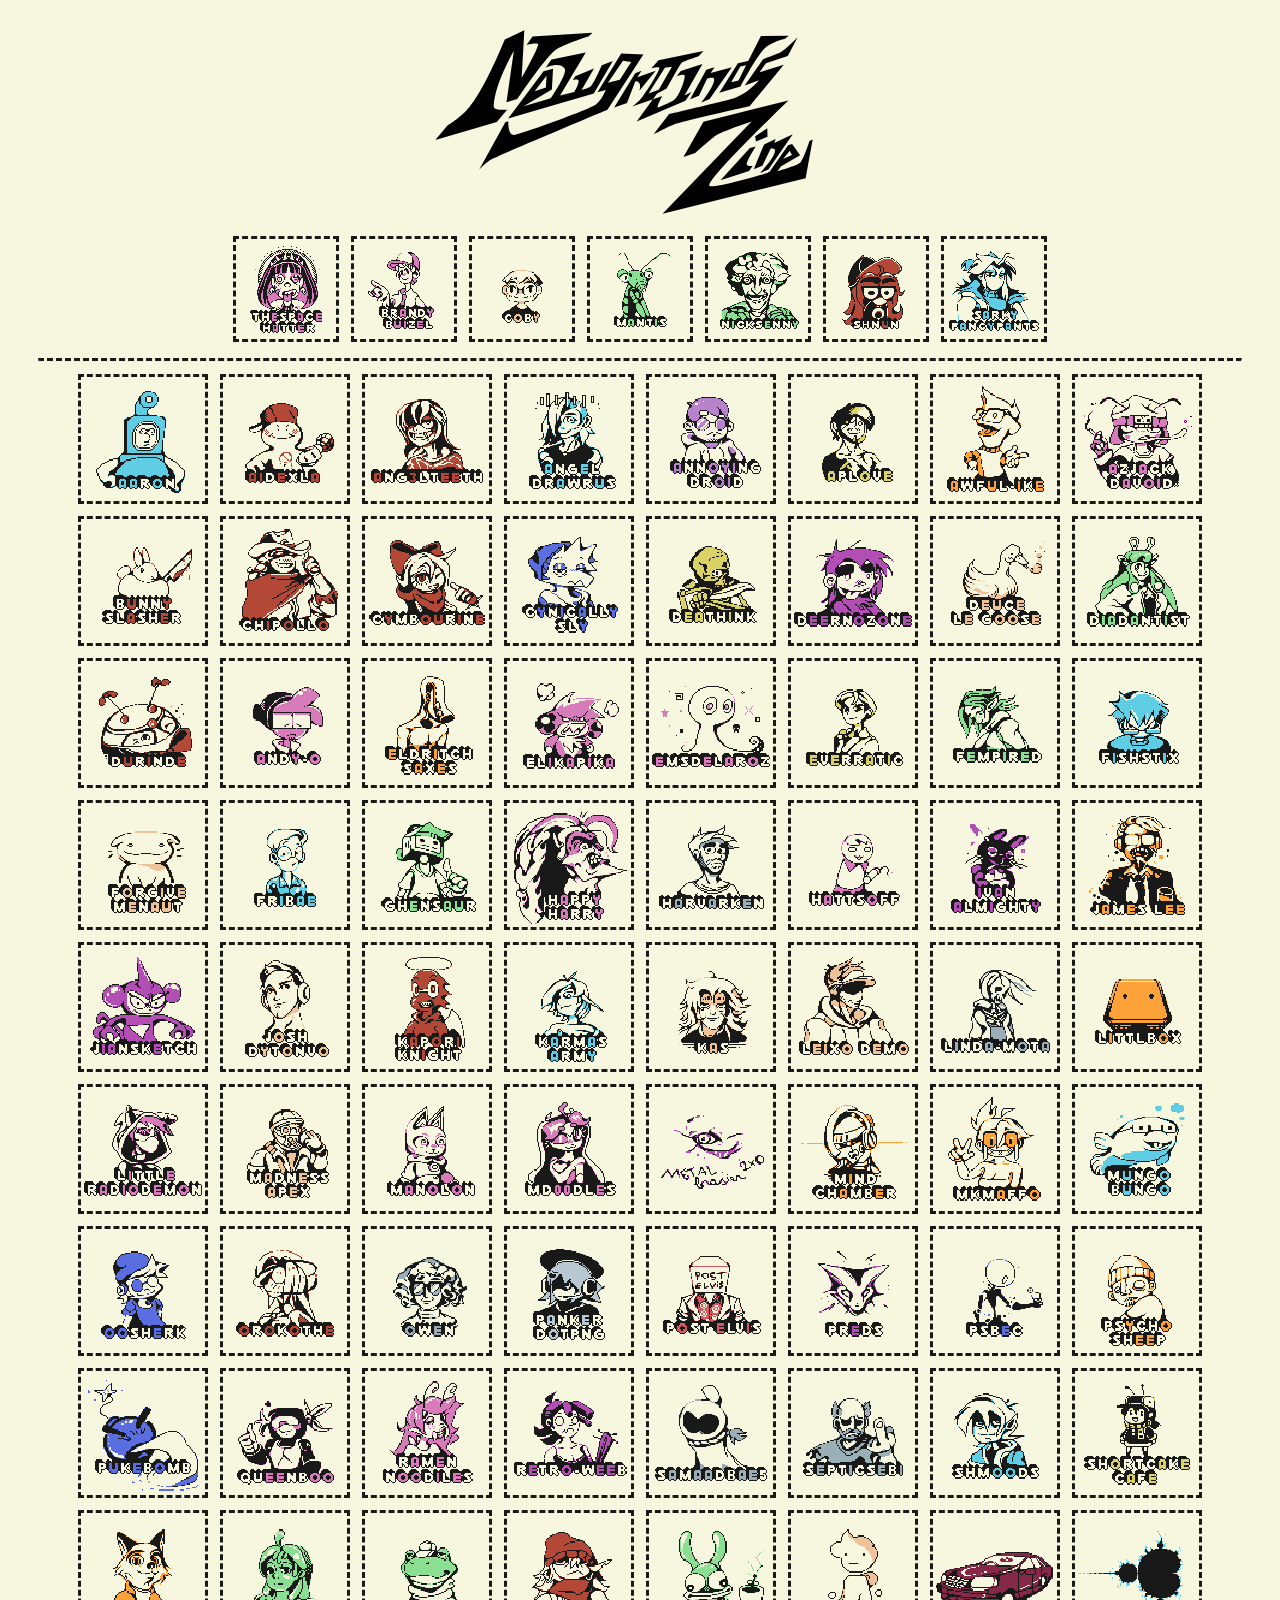
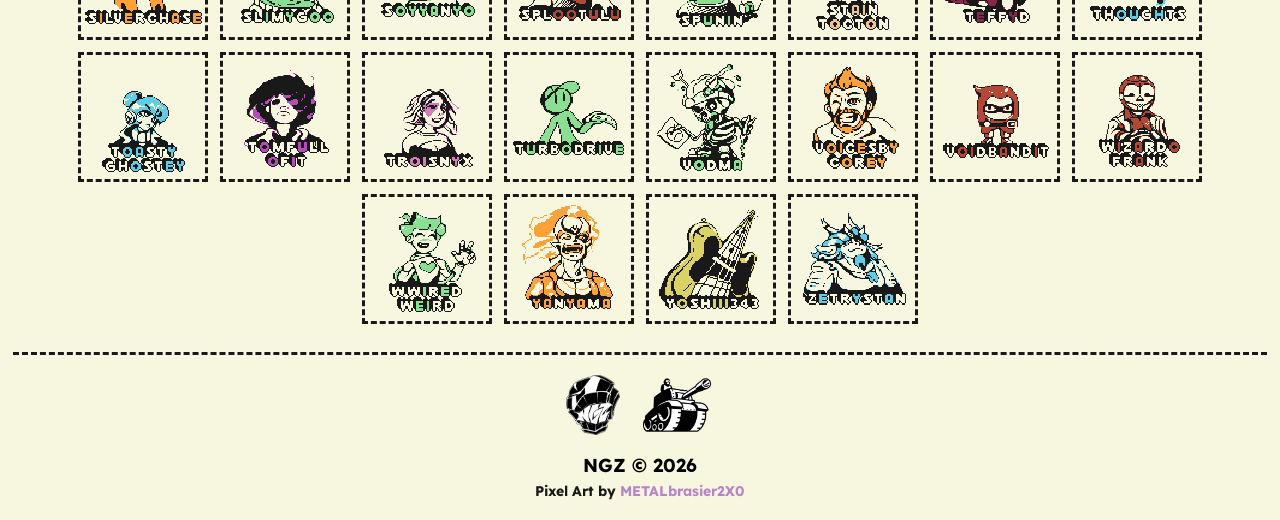
<file: credits/index.html>
<!DOCTYPE html>
<html lang="en-US">
	<!-- Hey it's me, the website code. pretty neat stuff here, steal whatever you need to code your own site! Source Code: https://github.com/BrandyBuizel/newgroundszine.store -->
	<head>
		<meta charset="utf-8">
		<meta name="description" content="NGZ: the Zine of the Future, Today!">
		<meta name="keywords" content="newgrounds, zine, store, credits, fanzine">
		<meta name="author" content="brandon driesse">
	  
		<link rel="stylesheet" type="text/css" href="../css/common.css">

		<link rel="icon" type="image/x-icon" href="../favicon/favicon.ico"/>
		<link rel="shortcut icon" type="image/x-icon" href="../favicon/android-chrome-192x192.png"/>
		<link rel="apple-touch-icon" sizes="180x180" href="../favicon/apple-touch-icon.png">
		<link rel="icon" type="image/png" sizes="32x32" href="../favicon/favicon-32x32.png">
		<link rel="icon" type="image/png" sizes="16x16" href="../favicon/favicon-16x16.png">
		<link rel="manifest" href="../favicon/site.webmanifest">
		
		<title>NGZ: Zine Credits Page!</title>
	</head>
	<body>
		<!--Header-->
		<div id="header" class="center">
			<a href="/credits">
				<img src="../images/NGZ-Cover Title.svg" alt="Newgrounds Zine"/>
			</a>
		</div>

		<!--Main Content-->
		<div id="content" class="center flex gallery credits">
			<div class="mod-team">
			<a href="https://thespacehatter.newgrounds.com/">
				<img src="../credits/images/THESPACEHATTER.png" 
				loading="lazy" alt="TheSpaceHatter"
				id="TheSpaceHatter" /></a>
			<a href="https://brandybuizel.newgrounds.com/">
				<img src="../credits/images/brandybuizel.png" 
				loading="lazy" alt="BrandyBuizel"
				id="BrandyBuizel" /></a>
			<a href="https://coby.newgrounds.com/">
				<img src="../credits/images/coby.png" 
				loading="lazy" alt="coby"
				id="coby" /></a>
			<a href="https://mantis.newgrounds.com/">
				<img src="../credits/images/mantis.png" 
				loading="lazy" alt="Mantis"
				id="Mantis" /></a>
			<a href="https://nicksenny.newgrounds.com/">
				<img src="../credits/images/nicksenny.png" 
				loading="lazy" alt="NickSenny"
				id="NickSenny" /></a>
			<a href="https://pcshnun.newgrounds.com/">
				<img src="../credits/images/shnun.png" 
				loading="lazy" alt="PCShnun"
				id="PCShnun" /></a>
			<a href="https://sarkyfancypants.newgrounds.com/">
				<img src="../credits/images/sarkyfancypants.png" 
				loading="lazy" alt="SarkyFancyPants"
				id="SarkyFancyPants" /></a>
			</div><hr>

			<a href="https://aaron-long.newgrounds.com/">
				<img src="../credits/images/aaron.png"
				loading="lazy" alt="Aaron-Long"
				id="Aaron-Long" /></a>
			<a href="https://aidexla.newgrounds.com/">
				<img src="../credits/images/aidexla.png"
				loading="lazy" alt="AIDexla" 
				id="AIDexla" /></a>
			<a href="https://ang3lteeth.newgrounds.com/">
				<img src="../credits/images/ang3lteeth.png" 
				loading="lazy" alt="Ang3lteeth"
				id="Ang3lteeth" /></a>
			<a href="https://angeldrawrus.newgrounds.com/">
				<img src="../credits/images/angeldrawrus.png" 
				loading="lazy" alt="AngelDrawRus"
				id="AngelDrawRus" /></a>
			<a href="https://droid.newgrounds.com">
				<img src="../credits/images/annoyingdroid.png" 
				loading="lazy" alt="Droid"
				id="Droid" /></a>
			<a href="https://aplovestudio.newgrounds.com/">
				<img src="../credits/images/aplove.png" 
				loading="lazy" alt="aplovestudio"
				id="aplovestudio" /></a>
			<a href="https://awful-ike.newgrounds.com/">
				<img src="../credits/images/awfulike.png" 
				loading="lazy" alt="Awful-Ike"
				id="Awful-Ike" /></a>
			<a href="https://azjackdavoid.newgrounds.com/">
				<img src="../credits/images/azjackdavoid.png" 
				loading="lazy" alt="AzjackDaVoid"
				id="AzjackDaVoid" /></a>
			<!-- <a href="https://brandybuizel.newgrounds.com/">
				<img src="../credits/images/brandybuizel.png" 
				loading="lazy" alt="BrandyBuizel"
				id="BrandyBuizel" /></a> -->
			<a href="https://bunnyslasher.newgrounds.com/">
				<img src="../credits/images/bunnyslasher.png" 
				loading="lazy" alt="bunnyslasher"
				id="bunnyslasher" /></a>
			<a href="https://chipollo.newgrounds.com/">
				<img src="../credits/images/chipollo.png" 
				loading="lazy" alt="chipollo"
				id="chipollo" /></a>
			<!-- <a href="https://coby.newgrounds.com/">
				<img src="../credits/images/coby.png" 
				loading="lazy" alt="coby"
				id="coby" /></a> -->
			<a href="https://cymbourine.newgrounds.com/">
				<img src="../credits/images/cymbourine.png" 
				loading="lazy" alt="Cymbourine"
				id="Cymbourine" /></a>
			<a href="https://cynicallysly.newgrounds.com/">
				<img src="../credits/images/cynicallysly.png" 
				loading="lazy" alt="cynicallysly"
				id="cynicallysly" /></a>
			<a href="https://deathink.newgrounds.com/">
				<img src="../credits/images/deathink.png" 
				loading="lazy" alt="deathink"
				id="deathink" /></a>
			<a href="https://deernozone.newgrounds.com/">
				<img src="../credits/images/deernozone.png" 
				loading="lazy" alt="deernozone"
				id="deernozone" /></a>
			<a href="https://deucelegoose.newgrounds.com/">
				<img src="../credits/images/deucelegoose.png" 
				loading="lazy" alt="DeuceLeGoose"
				id="DeuceLeGoose" /></a>
			<a href="https://diadantist.newgrounds.com/">
				<img src="../credits/images/diadantist.png" 
				loading="lazy" alt="Diadantist"
				id="Diadantist" /></a>
			<a href="https://durinde.newgrounds.com/">
				<img src="../credits/images/durinde.png" 
				loading="lazy" alt="Durinde"
				id="Durinde" /></a>
			<a href="https://dynamotoon.newgrounds.com/">
				<img src="../credits/images/dynamotoon.png" 
				loading="lazy" alt="DynamoToon" 
				id="DynamoToon" /></a>
			<a href="https://eldritchsaxes.newgrounds.com/">
				<img src="../credits/images/eldritchsaxes.png" 
				loading="lazy" alt="Eldritchsaxes" 
				id="Eldritchsaxes" /></a>
			<a href="https://elikapika.newgrounds.com/">
				<img src="../credits/images/elikapika.png" 
				loading="lazy" alt="elikapika" 
				id="elikapika" /></a>
			<a href="https://emsdelaroz.newgrounds.com/">
				<img src="../credits/images/emsdelaroz.png" 
				loading="lazy" alt="EmsDeLaRoZ" 
				id="EmsDeLaRoZ" /></a>
			<a href="https://everratic.newgrounds.com/">
				<img src="../credits/images/everratic.png" 
				loading="lazy" alt="Everratic" 
				id="Everratic" /></a>
			<a href="https://fempired.newgrounds.com/">
				<img src="../credits/images/fempired.png" 
				loading="lazy" alt="Fempired" 
				id="Fempired" /></a>
			<a href="https://fish-on-stix.newgrounds.com/">
				<img src="../credits/images/fishstix.png" 
				loading="lazy" alt="FISH-ON-STIX" 
				id="FISH-ON-STIX" /></a>
			<a href="https://forgivemenaut.newgrounds.com/">
				<img src="../credits/images/forgivemenaut.png" 
				loading="lazy" alt="forgivemenaut" 
				id="forgivemenaut" /></a>
			<a href="https://fribae.newgrounds.com/">
				<img src="../credits/images/fribae.png" 
				loading="lazy" alt="fribae" 
				id="fribae" /></a>
			<a href="https://ghensaur.newgrounds.com/">
				<img src="../credits/images/ghensaur.png" 
				loading="lazy" alt="GhenSaur" 
				id="GhenSaur" /></a>
			<a href="https://happyharry.newgrounds.com/">
				<img src="../credits/images/happyharry.png" 
				loading="lazy" alt="HappyHarry" 
				id="HappyHarry" /></a>
			<a href="https://almightyhans.newgrounds.com/">
				<img src="../credits/images/harvarken.png" 
				loading="lazy" alt="AlmightyHans" 
				id="AlmightyHans" /></a>
			<a href="https://hattsoff.newgrounds.com/">
				<img src="../credits/images/hattsoff.png" 
				loading="lazy" alt="Hattsoff" 
				id="Hattsoff" /></a>
			<a href="https://ivanalmighty.newgrounds.com/">
				<img src="../credits/images/ivanalmighty.png" 
				loading="lazy" alt="IvanAlmighty"
				id="IvanAlmighty" /></a>
			<a href="https://jameslee.newgrounds.com/">
				<img src="../credits/images/jameslee.png" 
				loading="lazy" alt="JamesLee"
				id="JamesLee" /></a>
			<a href="https://jiansketch.newgrounds.com/">
				<img src="../credits/images/jiansketch.png" 
				loading="lazy" alt="jiansketch"
				id="jiansketch" /></a>
			<a href="https://joshdytonvo.newgrounds.com/">
				<img src="../credits/images/joshdytonvo.png" 
				loading="lazy" alt="JoshDytonVO"
				id="JoshDytonVO" /></a>
			<a href="https://kaporiknight.newgrounds.com/">
				<img src="../credits/images/kaporiknight.png" 
				loading="lazy" alt="KaporiKnight"
				id="KaporiKnight" /></a>
			<a href="https://karmasarmy.newgrounds.com/">
				<img src="../credits/images/karmasarmy.png" 
				loading="lazy" alt="KarmasArmy"
				id="KarmasArmy" /></a>
			<a href="https://kastozx.newgrounds.com">
				<img src="../credits/images/kas.png" 
				loading="lazy" alt="kastozx"
				id="kastozx" /></a>
			<a href="https://leixodemo.newgrounds.com/">
				<img src="../credits/images/leixodemo.png" 
				loading="lazy" alt="LEIXODEMO"
				id="LEIXODEMO" /></a>
			<a href="https://linda-mota.newgrounds.com/">
				<img src="../credits/images/lindamota.png" 
				loading="lazy" alt="linda-mota"
				id="linda-mota" /></a>
			<a href="https://littlbox.newgrounds.com/">
				<img src="../credits/images/littlbox.png" 
				loading="lazy" alt="littlbox"
				id="littlbox" /></a>
			<a href="https://little-radiodemon.newgrounds.com/">
				<img src="../credits/images/littleradiodemon.png" 
				loading="lazy" alt="Little-RadioDemon"
				id="Little-RadioDemon" /></a>
			<a href="https://mr4w.newgrounds.com/">
				<img src="../credits/images/madnessapex.png" 
				loading="lazy" alt="Mr4W"
				id="Mr4W" /></a>
			<a href="https://manolon.newgrounds.com/">
				<img src="../credits/images/manolon.png" 
				loading="lazy" alt="ManoLon"
				id="ManoLon" /></a>
			<!-- <a href="https://mantis.newgrounds.com/">
				<img src="../credits/images/mantis.png" 
				loading="lazy" alt="Mantis"
				id="Mantis" /></a> -->
			<a href="https://md00dles.newgrounds.com/">
				<img src="../credits/images/mdoodles.png" 
				loading="lazy" alt="MD00dles"
				id="MD00dles" /></a>
			<a href="https://metalbrasier2x0.newgrounds.com/">
				<img src="../credits/images/METALbrasier2X0.png" 
				loading="lazy" alt="METALbrasier2X0"
				id="METALbrasier2X0" /></a>
			<a href="https://mindchamber.newgrounds.com/">
				<img src="../credits/images/mindchamber.png" 
				loading="lazy" alt="MindChamber"
				id="MindChamber" /></a>
			<a href="https://mkmaffo.newgrounds.com/">
				<img src="../credits/images/mkmaffo.png" 
				loading="lazy" alt="MKMaffo"
				id="MKMaffo" /></a>
			<a href="https://mungobung0.newgrounds.com/">
				<img src="../credits/images/mungobungo.png" 
				loading="lazy" alt="MungoBUNG0"
				id="MungoBUNG0" /></a>
			<!-- <a href="https://nicksenny.newgrounds.com/">
				<img src="../credits/images/nicksenny.png" 
				loading="lazy" alt="NickSenny"
				id="NickSenny" /></a> -->
			<a href="https://oosherk.newgrounds.com/">
				<img src="../credits/images/oosherk.png" 
				loading="lazy" alt="OOSHERK"
				id="OOSHERK" /></a>
			<a href="https://orokothe.newgrounds.com/">
				<img src="../credits/images/orokothe.png" 
				loading="lazy" alt="Orokothe"
				id="Orokothe" /></a>
			<a href="https://owen.newgrounds.com/">
				<img src="../credits/images/owen.png" 
				loading="lazy" alt="Owen"
				id="Owen" /></a>
			<a href="https://pankerdotpng.newgrounds.com/">
				<img src="../credits/images/pankerdotpng.png" 
				loading="lazy" alt="pankerdotpng"
				id="pankerdotpng" /></a>
			<a href="https://postelvis.newgrounds.com">
				<img src="../credits/images/POSTELVIS.png" 
				loading="lazy" alt="POSTELVIS"
				id="POSTELVIS" /></a>
			<a href="https://preds.newgrounds.com/">
				<img src="../credits/images/preds.png" 
				loading="lazy" alt="Preds"
				id="Preds" /></a>
			<a href="https://psbec.newgrounds.com/">
				<img src="../credits/images/psbec.png" 
				loading="lazy" alt="psbec"
				id="psbec" /></a>
			<a href="https://thepsychosheep.newgrounds.com/">
				<img src="../credits/images/psychosheep.png" 
				loading="lazy" alt="ThePsychoSheep"
				id="ThePsychoSheep" /></a>
			<a href="https://pukebomb.newgrounds.com/">
				<img src="../credits/images/pukebomb.png" 
				loading="lazy" alt="PukeBomb"
				id="PukeBomb" /></a>
			<a href="https://queenboo.newgrounds.com/">
				<img src="../credits/images/queenboo.png" 
				loading="lazy" alt="QueenBoo"
				id="QueenBoo" /></a>
			<a href="https://ramen-noodiles.newgrounds.com/">
				<img src="../credits/images/ramennoodiles.png" 
				loading="lazy" alt="Ramen-Noodiles"
				id="Ramen-Noodiles" /></a>
			<a href="https://retro-weeb.newgrounds.com/">
				<img src="../credits/images/retro-weeb.png" 
				loading="lazy" alt="Retro-weeb"
				id="Retro-weeb" /></a>
			<a href="https://samaadbae5.newgrounds.com/">
				<img src="../credits/images/samaadbae5.png" 
				loading="lazy" alt="SamaadBae5"
				id="SamaadBae5" /></a>
			<!-- <a href="https://sarkyfancypants.newgrounds.com/">
				<img src="../credits/images/sarkyfancypants.png" 
				loading="lazy" alt="SarkyFancyPants"
				id="SarkyFancyPants" /></a> -->
			<a href="https://septicsebi.newgrounds.com/">
				<img src="../credits/images/septicsebi.png" 
				loading="lazy" alt="septicsebi"
				id="septicsebi" /></a>
			<a href="https://mrshmoods.newgrounds.com/">
				<img src="../credits/images/shmoods.png" 
				loading="lazy" alt="MrShmoods"
				id="MrShmoods" /></a>
			<!-- <a href="https://pcshnun.newgrounds.com/">
				<img src="../credits/images/shnun.png" 
				loading="lazy" alt="PCShnun"
				id="PCShnun" /></a> -->
			<a href="https://shortcakecafe.newgrounds.com/">
				<img src="../credits/images/shortcakecafe.png" 
				loading="lazy" alt="ShortCakeCafe"
				id="ShortCakeCafe" /></a>
			<a href="https://silverchase.newgrounds.com/">
				<img src="../credits/images/silverchase.png" 
				loading="lazy" alt="silverchase"
				id="silverchase" /></a>
			<a href="https://slimygoo.newgrounds.com/">
				<img src="../credits/images/slimygoo.png" 
				loading="lazy" alt="Slimygoo"
				id="Slimygoo" /></a>
			<a href="https://soyyanyo.newgrounds.com/">
				<img src="../credits/images/soyyanyo.png" 
				loading="lazy" alt="SoyYanyo"
				id="SoyYanyo" /></a>
			<a href="https://splootulu.newgrounds.com/">
				<img src="../credits/images/splootulu.png" 
				loading="lazy" alt="Splootulu"
				id="Splootulu" /></a>
			<a href="https://spunin.newgrounds.com/">
				<img src="../credits/images/spunin.png" 
				loading="lazy" alt="Spunin"
				id="Spunin" /></a>
			<a href="https://staintocton.newgrounds.com/">
				<img src="../credits/images/staintocton.png" 
				loading="lazy" alt="Staintocton"
				id="Staintocton" /></a>
			<a href="https://teffyd.newgrounds.com/">
				<img src="../credits/images/teffyd.png" 
				loading="lazy" alt="TeffyD"
				id="TeffyD" /></a>
			<!-- <a href="https://thespacehatter.newgrounds.com/">
				<img src="../credits/images/THESPACEHATTER.png" 
				loading="lazy" alt="TheSpaceHatter"
				id="TheSpaceHatter" /></a> -->
			<a href="https://thoughtsthoughts.newgrounds.com/">
				<img src="../credits/images/thoughts.png" 
				loading="lazy" alt="ThoughtsThoughts"
				id="ThoughtsThoughts" /></a>
			<a href="https://toastyghostey.newgrounds.com/">
				<img src="../credits/images/toastyghostey.png" 
				loading="lazy" alt="ToastyGhostey"
				id="ToastyGhostey" /></a>
			<a href="https://tomfullofit.newgrounds.com/">
				<img src="../credits/images/tomfullofit.png" 
				loading="lazy" alt="Tomfullofit"
				id="Tomfullofit" /></a>
			<a href="https://troisnyx.newgrounds.com/">
				<img src="../credits/images/troisnyx.png" 
				loading="lazy" alt="Troisnyx"
				id="Troisnyx" /></a>
			<a href="https://turbodrivee.newgrounds.com/">
				<img src="../credits/images/turbodrive.png" 
				loading="lazy" alt="TurboDrivee"
				id="TurboDrivee" /></a>
			<a href="https://vodma.newgrounds.com/">
				<img src="../credits/images/vodma.png" 
				loading="lazy" alt="VODMA"
				id="VODMA" /></a>
			<a href="https://voicesbycorey.newgrounds.com/">
				<img src="../credits/images/voicesbycorey.png" 
				loading="lazy" alt="VoicesByCorey"
				id="VoicesByCorey" /></a>
			<a href="https://voidbandit.newgrounds.com/">
				<img src="../credits/images/voidbandit.png" 
				loading="lazy" alt="VoidBandit"
				id="VoidBandit" /></a>
			<a href="https://wizardofrank.newgrounds.com/">
				<img src="../credits/images/wizardofrank.png" 
				loading="lazy" alt="WizardoFrank"
				id="WizardoFrank" /></a>
			<a href="https://wwiredweird.newgrounds.com/">
				<img src="../credits/images/wwiredweird.png" 
				loading="lazy" alt="wwiredweird"
				id="wwiredweird" /></a>
			<a href="https://unsolvedcases.newgrounds.com/">
				<img src="../credits/images/yanyama.png" 
				loading="lazy" alt="UnsolvedCases"
				id="UnsolvedCases" /></a>
			<a href="https://yoshiii343.newgrounds.com/">
				<img src="../credits/images/yoshiii343.png" 
				loading="lazy" alt="Yoshiii343"
				id="Yoshiii343" /></a>
			<a href="https://zetrystan.newgrounds.com/">
				<img src="../credits/images/ZETRYSTAN.png" 
				loading="lazy" alt="ZeTrystan"
				id="ZeTrystan" /></a>
		</div><br>
		
		<!--Footer-->
		<div id="footer" class="center">
			<a href="https://www.type-4.com/store/ngz/" target="_blank">
				<img src="../icons/NGZ_Logo.png" alt="Store Page" class="invert" /></a>
			<a href="https://ngz.newgrounds.com/" target="_blank">
				<img src="../icons/Newgrounds_Tank.webp" alt="Newgrounds" /></a>
			<br>
			<h3>NGZ © 2026</h3>
			<p>Pixel Art by <a href="https://metalbrasier2x0.newgrounds.com/">METALbrasier2X0</a></p><br>
		</div>
	</body>
</html>
</file>
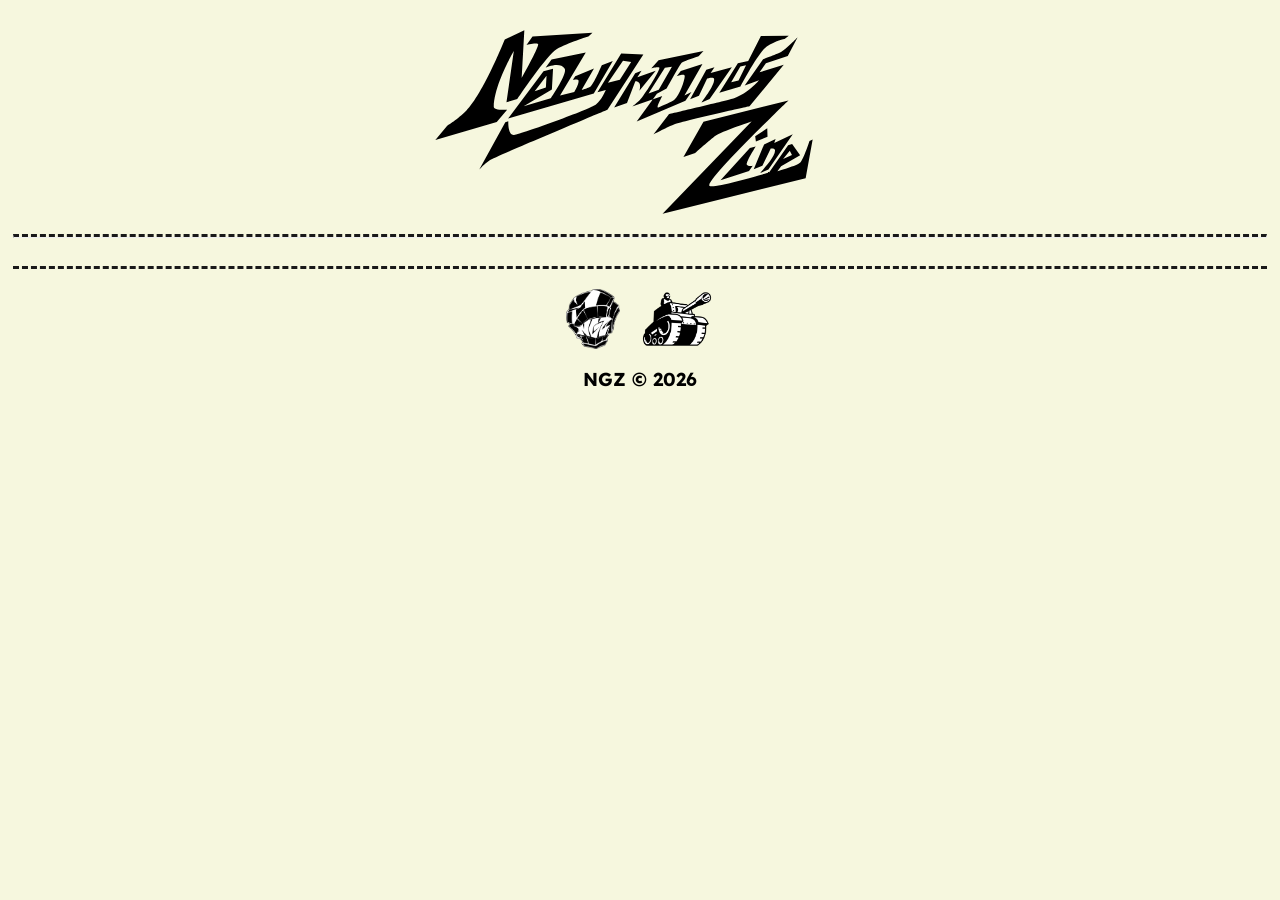
<file: ghosts/index.html>
<!DOCTYPE html>
<html lang="en-US">
	<!-- Hey it's me, the website code. pretty neat stuff here, steal whatever you need to code your own site! Source Code: https://github.com/BrandyBuizel/newgroundszine.store -->
	<head>
		<meta charset="utf-8">
		<meta name="description" content="NGZ: the Zine of the Future, Today!">
		<meta name="keywords" content="newgrounds, zine, store, credits, fanzine">
		<meta name="author" content="brandon driesse">
	  
		<link rel="stylesheet" type="text/css" href="../css/common.css">

		<link rel="icon" type="image/x-icon" href="../favicon/favicon.ico"/>
		<link rel="shortcut icon" type="image/x-icon" href="../favicon/android-chrome-192x192.png"/>
		<link rel="apple-touch-icon" sizes="180x180" href="../favicon/apple-touch-icon.png">
		<link rel="icon" type="image/png" sizes="32x32" href="../favicon/favicon-32x32.png">
		<link rel="icon" type="image/png" sizes="16x16" href="../favicon/favicon-16x16.png">
		<link rel="manifest" href="../favicon/site.webmanifest">
		
		<title>NGZ: Ghosts Page!</title>
	</head>
	<body>
		<!--Header-->
		<div id="header" class="center">
			<a href="/credits">
				<img src="../images/NGZ-Cover Title.svg" alt="Newgrounds Zine"/>
			</a>
		</div><hr>

		<!--Main Content-->
		<div id="content" class="center">
			
		</div><br>
		
		<!--Footer-->
		<div id="footer" class="center">
			<a href="https://www.type-4.com/store/ngz/" target="_blank">
				<img src="../icons/NGZ_Logo.png" alt="Store Page" class="invert" /></a>
			<a href="https://ngz.newgrounds.com/" target="_blank">
				<img src="../icons/Newgrounds_Tank.webp" alt="Newgrounds" /></a>
			<br>
			<h3>NGZ © 2026</h3>
		</div>
	</body>
</html>
</file>
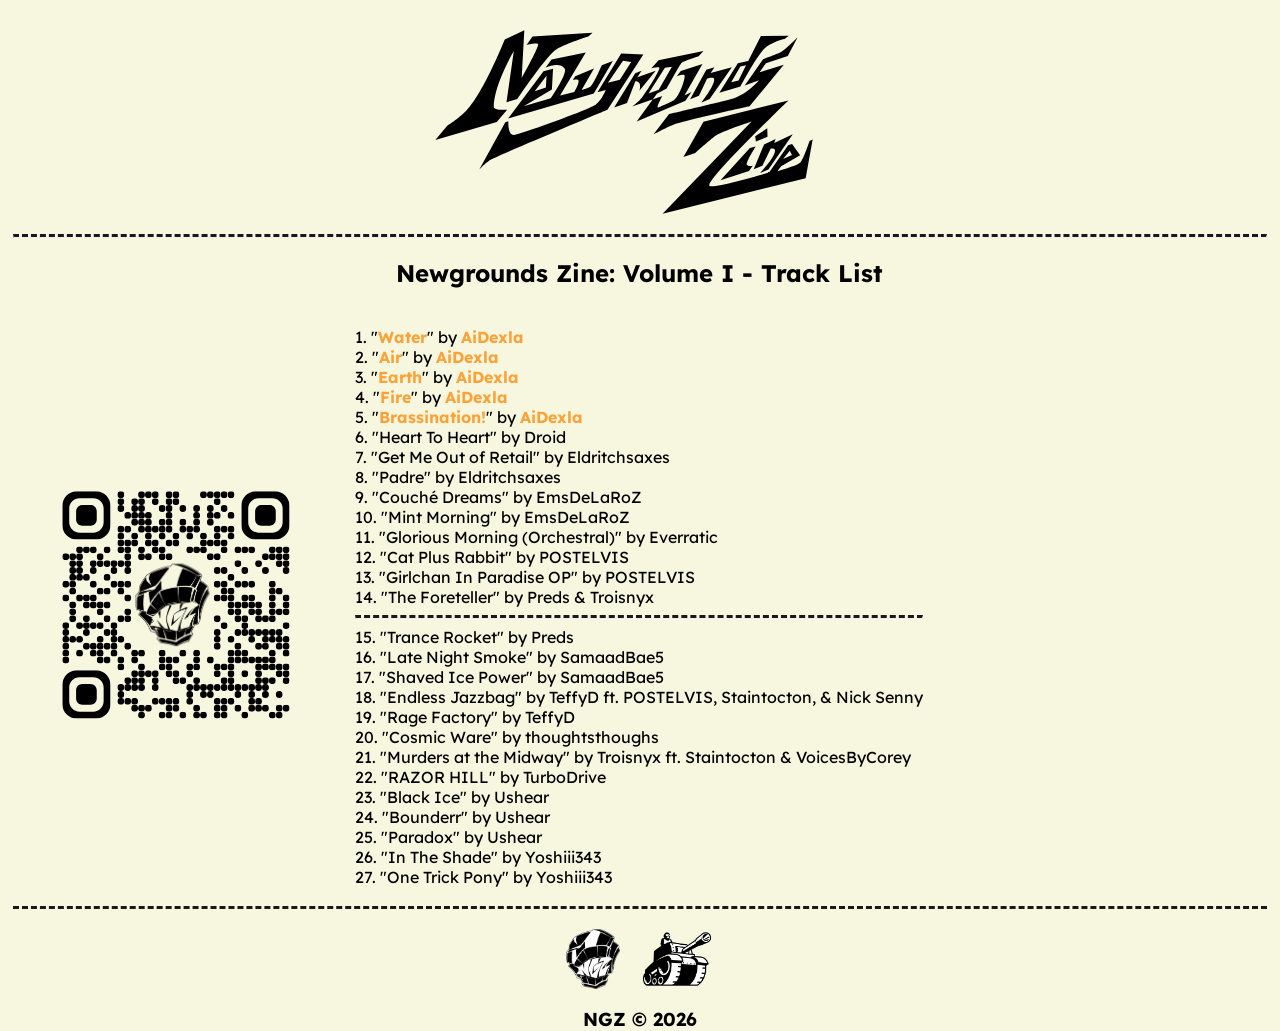
<file: music/index.html>
<!DOCTYPE html>
<html lang="en-US">
	<!-- Hey it's me, the website code. pretty neat stuff here, steal whatever you need to code your own site! Source Code: https://github.com/BrandyBuizel/newgroundszine.store -->
	<head>
		<meta charset="utf-8">
		<meta name="description" content="NGZ: the Zine of the Future, Today!">
		<meta name="keywords" content="newgrounds, zine, store, credits, fanzine">
		<meta name="author" content="brandon driesse">
	  
		<link rel="stylesheet" type="text/css" href="../css/common.css">

		<link rel="icon" type="image/x-icon" href="../favicon/favicon.ico"/>
		<link rel="shortcut icon" type="image/x-icon" href="../favicon/android-chrome-192x192.png"/>
		<link rel="apple-touch-icon" sizes="180x180" href="../favicon/apple-touch-icon.png">
		<link rel="icon" type="image/png" sizes="32x32" href="../favicon/favicon-32x32.png">
		<link rel="icon" type="image/png" sizes="16x16" href="../favicon/favicon-16x16.png">
		<link rel="manifest" href="../favicon/site.webmanifest">
		
		<title>NGZ: the Zine of the Future, Today!</title>

		<!-- Redirect at 0 Seconds -->
		<!-- <meta http-equiv="Refresh" content="0; url='music'" /> -->
	</head>
	<body>
		<!--Header-->
		<div id="header" class="center">
			<a href="/credits">
				<img src="../images/NGZ-Cover Title.svg" alt="Newgrounds Zine"/>
			</a>
		</div><hr>

		<!--Main Content-->
		<div id="content" class="center flex gallery">
			<table>
			<thead>
				<h2>Newgrounds Zine: Volume I - Track List</h2>
			</thead>
			<td>
				<img src="../images/QR/newgroundszine_store_music.svg" alt="QR Code" width="270px" />
			</td>
			<td>
				<ol style="text-align:left;">
				<li>"<!--// Insert Track Entry Below
					--><a href="https://www.newgrounds.com/audio/listen/"><!--
					-->Water</a><!--// Title Here
					-->" by <!--// Newgrounds Link Below
					--><a href="https://aidexla.newgrounds.com/"><!--
					-->AiDexla<!--// Add Username Here--></a>
				</li>
				<li>"<!--// Insert Track Entry Below
					--><a href="https://www.newgrounds.com/audio/listen/"><!--
					-->Air</a><!--// Title Here
					-->" by <!--// Newgrounds Link Below
					--><a href="https://aidexla.newgrounds.com/"><!--
					-->AiDexla<!--// Add Username Here--></a>
				</li>
				<li>"<!--// Insert Track Entry Below
					--><a href="https://www.newgrounds.com/audio/listen/"><!--
					-->Earth</a><!--// Title Here
					-->" by <!--// Newgrounds Link Below
					--><a href="https://aidexla.newgrounds.com/"><!--
					-->AiDexla<!--// Add Username Here--></a>
				</li>
				<li>"<!--// Insert Track Entry Below
					--><a href="https://www.newgrounds.com/audio/listen/"><!--
					-->Fire</a><!--// Title Here
					-->" by <!--// Newgrounds Link Below
					--><a href="https://aidexla.newgrounds.com/"><!--
					-->AiDexla<!--// Add Username Here--></a>
				</li>
				<li>"<!--// Insert Track Entry Below
					--><a href="https://www.newgrounds.com/audio/listen/"><!--
					-->Brassination!</a><!--// Title Here
					-->" by <!--// Newgrounds Link Below
					--><a href="https://aidexla.newgrounds.com/"><!--
					-->AiDexla<!--// Add Username Here--></a>
				</li>
				<li>"Heart To Heart" by Droid</li>
				<li>"Get Me Out of Retail" by Eldritchsaxes</li>
				<li>"Padre" by Eldritchsaxes</li>
				<li>"Couché Dreams" by EmsDeLaRoZ</li>
				<li>"Mint Morning" by EmsDeLaRoZ</li>
				<li>"Glorious Morning (Orchestral)" by Everratic</li>
				<li>"Cat Plus Rabbit" by POSTELVIS</li>
				<li>"Girlchan In Paradise OP" by POSTELVIS</li>
				<li>"The Foreteller" by Preds & Troisnyx</li>
				<hr>
				<li>"Trance Rocket" by Preds</li>
				<li>"Late Night Smoke" by SamaadBae5</li>
				<li>"Shaved Ice Power" by SamaadBae5</li>
				<li>"Endless Jazzbag" by TeffyD ft. POSTELVIS, Staintocton, & Nick Senny</li>
				<li>"Rage Factory" by TeffyD</li>
				<li>"Cosmic Ware" by thoughtsthoughs</li>
				<li>"Murders at the Midway" by Troisnyx ft. Staintocton & VoicesByCorey</li>
				<li>"RAZOR HILL" by TurboDrive</li>
				<li>"Black Ice" by Ushear</li>
				<li>"Bounderr" by Ushear</li>
				<li>"Paradox" by Ushear</li>
				<li>"In The Shade" by Yoshiii343</li>
				<li>"One Trick Pony" by Yoshiii343</li>
				</ol>
			</td>
			</table>
		</div>

		<!--Footer-->
		<div id="footer" class="center">
			<a href="https://www.type-4.com/store/ngz/" target="_blank">
				<img src="../icons/NGZ_Logo.png" alt="Store Page" class="invert" /></a>
			<a href="https://ngz.newgrounds.com/" target="_blank">
				<img src="../icons/Newgrounds_Tank.webp" alt="Newgrounds" /></a>
			<br>
			<h3>NGZ © 2026</h3>
		</div>
	</body>
</html>
</file>
<file: css/common.css>
@import url('https://fonts.googleapis.com/css?family=Roboto&display=swap');
@import url('https://fonts.googleapis.com/css2?family=Lexend:wght@100..900&display=swap');

/* ROOT VARIABLES */
:root {
    --bg-color: #f6f7de;

    --text-color: #191919;
	--pink-color: #d77bba;
	--purp-color: #b883ca;
	--cyan-color: #5fcde4;

	--red-color: #b44837;
	--blue-color: #5b6ee1;
	--green-color: #8bdf92;

	--link-color: #fda238;
}

html {
	background-color: var(--bg-color);
	display: block;
	margin: auto;
	font-family: 'Lexend', sans-serif;
}

/******************/
/* HEADER SECTION */
/******************/
#header {
	display: block;
    margin-left: -32px;
}

#header > img,
#header > a > img { 
	width: auto;
	height: 200px;
}

#name {
	width: 96px;

	position: sticky;

	top: 20px;
	left: 0;
}

/****************/
/* MAIN CONTENT */
/****************/
body {
	overflow-x: hidden !important;
	display: block;
	width: 98%;
	
	margin: 0px auto;
	padding: 1em .5em;

	background-color: var(--bg-color);
}

a {
	text-decoration: none;
	font-weight: bold;
	color: var(--link-color)
}

embed {
	width: 100%;
	height: max-content;
}

.center {
	text-align: center;
	margin-left: auto;
	margin-right: auto;
	list-style-position: inside;
}

hr, .bordered, #footer {	
	border-top: 3px dashed var(--text-color); 
}

img.invert { filter: invert(1) !important; }

#content {
	display: block;
	width: 96%;
	height: auto;
	
	margin-top: 0;
	margin-bottom: 0;
	margin-left: auto;
	margin-right: auto;
}

div {
	margin: 6px;
}

p {
	color: var(--text-color);
	font-size: 18px;
	
	text-align: center;
}

p a { color: var(--purp-color); }
h3 a { color: var(--purp-color); }
#store { max-width: 860px; }

/*******************/
/* GALLERY SECTION */
/*******************/
div.credits > img,
div.gallery > a > img,
div.gallery > div img,
div.gallery > div > a > img {
	display: flexbox;
	flex: content;
	flex-direction: column-reverse;
	flex-wrap: wrap-reverse;
	justify-content: flex-end;

	margin: 4px;
	padding: 2px;

	height: 120px;
	width: auto;

	border: dashed;
	border-color: var(--text-color);
	image-rendering: pixelated;
}

div.gallery > img { 
	width: 30%;
	height: auto;

	margin: 4px;
	padding: 2px;
	padding-bottom: 1em;
}

div.mod-team > a > img { flex-wrap: wrap; }
div.gallery > div.mod-team > a > img { height: 96px; }

@keyframes credAnim {
  0%   {background-color:var(--purp-color); transform:scale(1.2);}
  5%   {background-color:var(--purp-color); transform:rotate(10deg); transform:scale(0.9);}
  20%  {background-color:var(--blue-color); transform:rotate(-5deg);}
  45%  {background-color:var(--green-color); transform:scale(1.25);}
  60%  {background-color:var(--cyan-color); transform:rotate(7deg);}
  80%  {background-color:var(--cyan-color); transform:scale(1.2);}
  100% {background-color:var(--pink-color); transform:scale(2.0);}
}

div.credits > img:hover,
div.credits > a > img:hover,
div.credits > div img:hover {
	animation-name: credAnim;
	animation-duration: 2.5s;

	/* END STATE */
	transform:scale(2.0);
	padding: 0;
	margin: 6px;
}

/******************/
/* FOOTER SECTION */
/******************/
#footer {
	display: block;
	margin: auto;

	width: 100%;
	padding-top: 12px;
	padding-bottom: 1em;
	height: 36px;

	background-color: var(--bg-color);
}

#footer p {
	font-size: 14px;
	font-weight: bold;
	text-align: center;
	color: var(--text-color);

	margin-top: -1em;
	margin-bottom: 0;
	padding: 0;
}

#footer > h3 { 
	margin-top: 6px;
}

#footer img {
	padding: .5em;
	filter: brightness(1);
}

#footer > a > img {
	height: 60px;
	width: auto;
}

#footer img:hover { transform: scale(120%); }

/* END OF STYLES */
</file>
